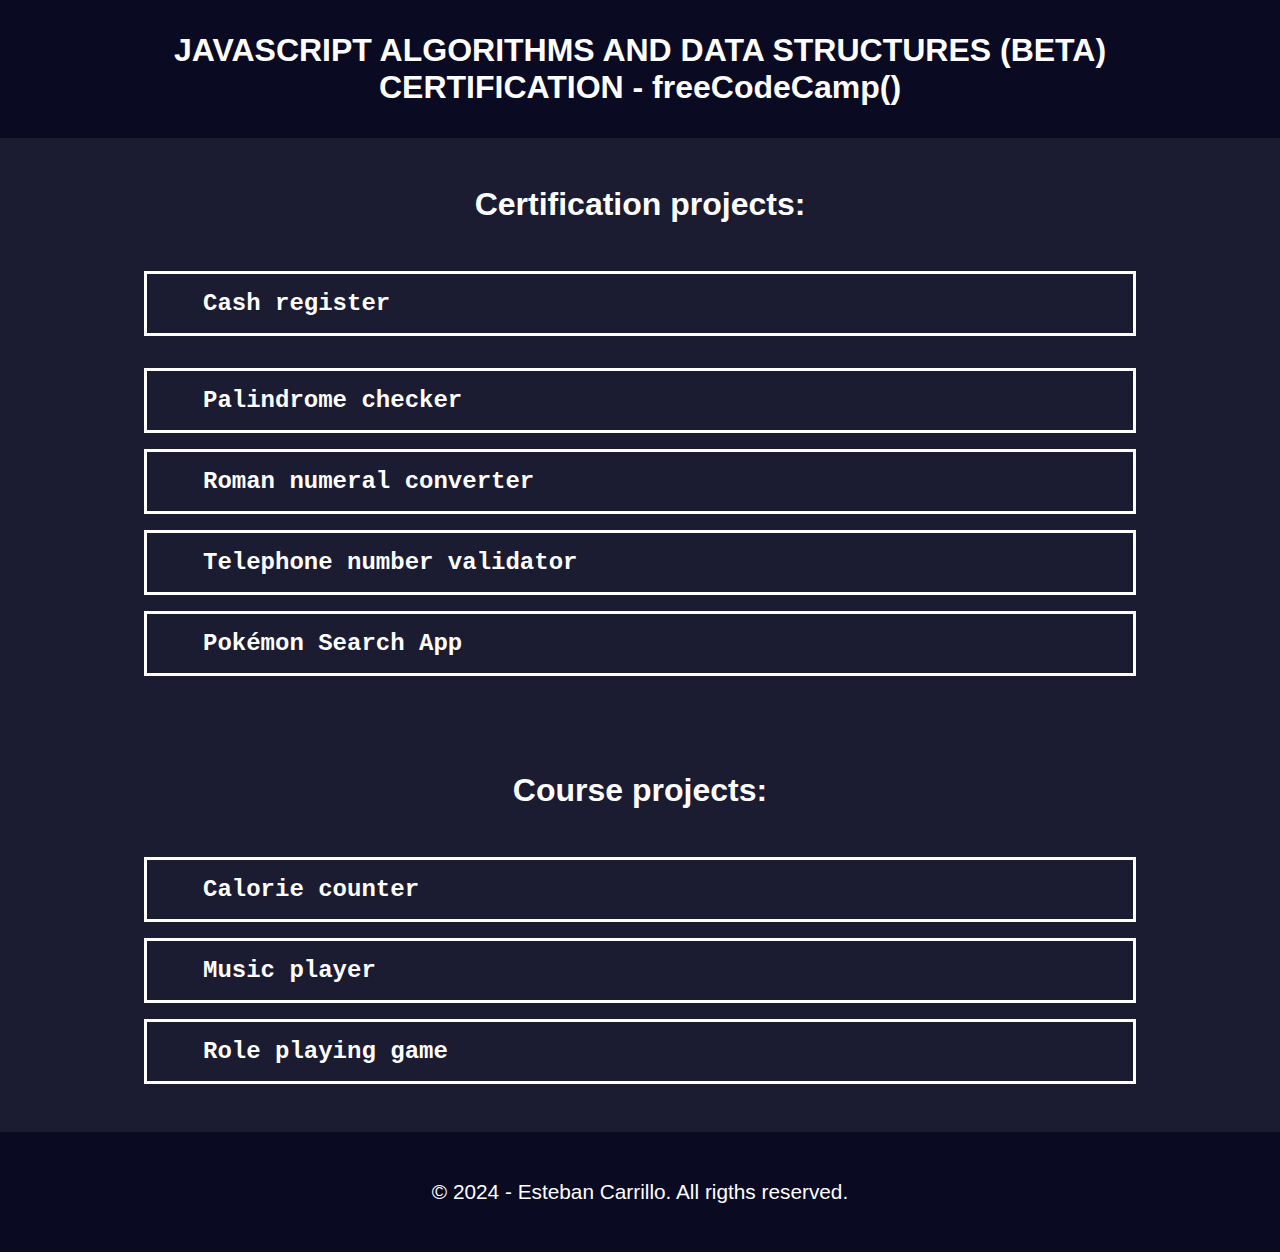
<file: index.html>
<!DOCTYPE html>
<html lang="en">
  <head>
    <meta charset="UTF-8" />
    <meta name="viewport" content="width=device-width, initial-scale=1.0" />
    <link rel="stylesheet" href="./styles.css" />
    <link rel="stylesheet" href="https://cdnjs.cloudflare.com/ajax/libs/font-awesome/6.6.0/css/all.min.css" integrity="sha512-Kc323vGBEqzTmouAECnVceyQqyqdsSiqLQISBL29aUW4U/M7pSPA/gEUZQqv1cwx4OnYxTxve5UMg5GT6L4JJg==" crossorigin="anonymous" referrerpolicy="no-referrer">
    <title>JSADS</title>
  </head>
  <body>
    <header>
      <div class="header-container container">
        <h1>JavaScript Algorithms and Data Structures (Beta) Certification - <span>freeCodeCamp(<i class="fa-solid fa-fire-flame-curved"></i>)</span></h1>
      </div>
    </header>
    <main>
      <section>
        <div class="section-container container">
          <h2 class="section-title">Certification projects:</h2>
          <ul>
            <li>
              <a href="./certification-projects/cash-register/"
                ><i class="fa-solid fa-cash-register"></i> Cash register</a
              >
            </li>
            <li></li>
            <li>
              <a href="./certification-projects/palindrome-checker"
                ><i class="fa-solid fa-circle-check"></i>Palindrome checker</a
              >
            </li>
            <li>
              <a href="./certification-projects/roman-numeral-converter"
                ><i class="fa-solid fa-i"></i>Roman numeral converter</a
              >
            </li>
            <li>
              <a href="./certification-projects/telephone-number-validator"
                ><i class="fa-solid fa-square-phone"></i>Telephone number validator</a
              >
            </li>
            <li>
              <a href="./certification-projects/pokemon-search-app"
                ><i class="fa-solid fa-magnifying-glass"></i>Pokémon Search App</a
              >
            </li>
          </ul>
        </div>
      </section>
      <section>
        <div class="section-container container">
          <h2 class="section-title">Course projects:</h2>
          <ul>
            <li>
              <a href="./course-projects/calorie-counter"><i class="fa-solid fa-calculator"></i>Calorie counter</a>
            </li>
            <li><a href="./course-projects/music-player"><i class="fa-solid fa-music"></i>Music player</a></li>
            <li>
              <a href="./course-projects/role-playing-game"
                ><i class="fa-solid fa-gamepad"></i>Role playing game</a
              >
            </li>
          </ul>
        </div>
      </section>
      
    </main>
    <footer class="footer">
      <div class="container">
        <p> &copy; 2024 - Esteban Carrillo. All rigths reserved.</p>
      </div>
    </footer>
  </body>
</html>
</file>
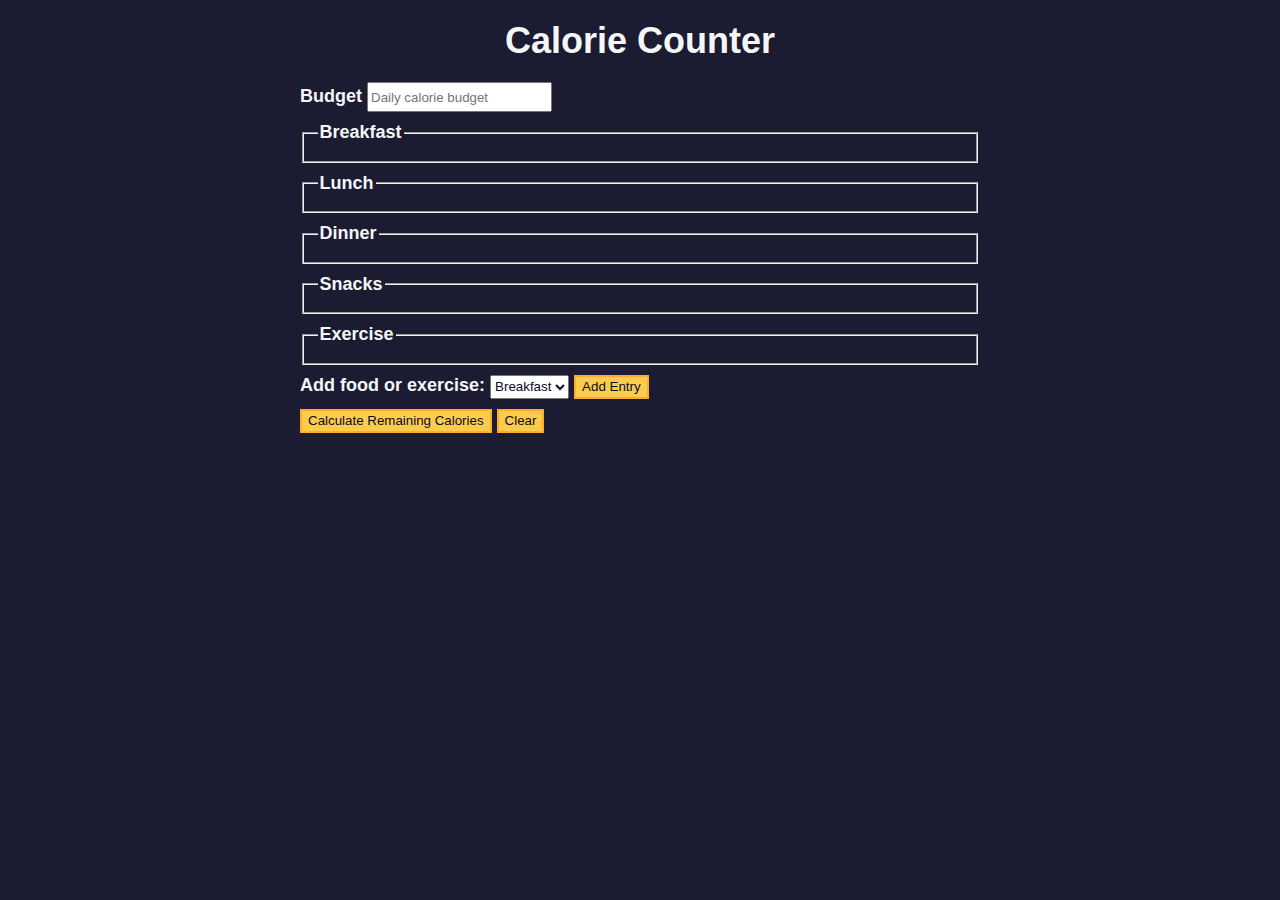
<file: Calorie Counter/index.html>
<!DOCTYPE html>
<html lang="en">
  <head>
    <meta charset="utf-8" />
    <meta name="viewport" content="width=device-width, initial-scale=1.0" />
    <link rel="stylesheet" href="./styles.css" />
    <title>Calorie Counter</title>
  </head>
  <body>
    <main>
      <h1>Calorie Counter</h1>
      <div class="container">
        <form id="calorie-counter">
          <label for="budget">Budget</label>
          <input
            type="number"
            min="0"
            id="budget"
            placeholder="Daily calorie budget"
            required
          />
          <fieldset id="breakfast">
            <legend>Breakfast</legend>
            <div class="input-container"></div>
          </fieldset>
          <fieldset id="lunch">
            <legend>Lunch</legend>
            <div class="input-container"></div>
          </fieldset>
          <fieldset id="dinner">
            <legend>Dinner</legend>
            <div class="input-container"></div>
          </fieldset>
          <fieldset id="snacks">
            <legend>Snacks</legend>
            <div class="input-container"></div>
          </fieldset>
          <fieldset id="exercise">
            <legend>Exercise</legend>
            <div class="input-container"></div>
          </fieldset>
          <div class="controls">
            <span>
              <label for="entry-dropdown">Add food or exercise:</label>
              <select id="entry-dropdown" name="options">
                <option value="breakfast" selected>Breakfast</option>
                <option value="lunch">Lunch</option>
                <option value="dinner">Dinner</option>
                <option value="snacks">Snacks</option>
                <option value="exercise">Exercise</option>
              </select>
              <button type="button" id="add-entry">Add Entry</button>
            </span>
          </div>
          <div>
            <button type="submit">
              Calculate Remaining Calories
            </button>
            <button type="button" id="clear">Clear</button>
          </div>
        </form>
        <div id="output" class="output hide"></div>
      </div>
    </main>
    <script src="./script.js"></script>
  </body>
</html>
</file>
<file: Palidrome Checker/index.html>
<!DOCTYPE html>
<html lang="en">

<head>
    <meta charset="utf-8">
    <link rel="stylesheet" href="./styles.css">
    <title>Palidrome Checker</title>
</head>

<body>
    <input type="text" id="text-input"></input>
    <button id="check-btn">check</button>
    <p id="result"></p>
    <script src="./script.js"></script>
</body>

</html>
</file>
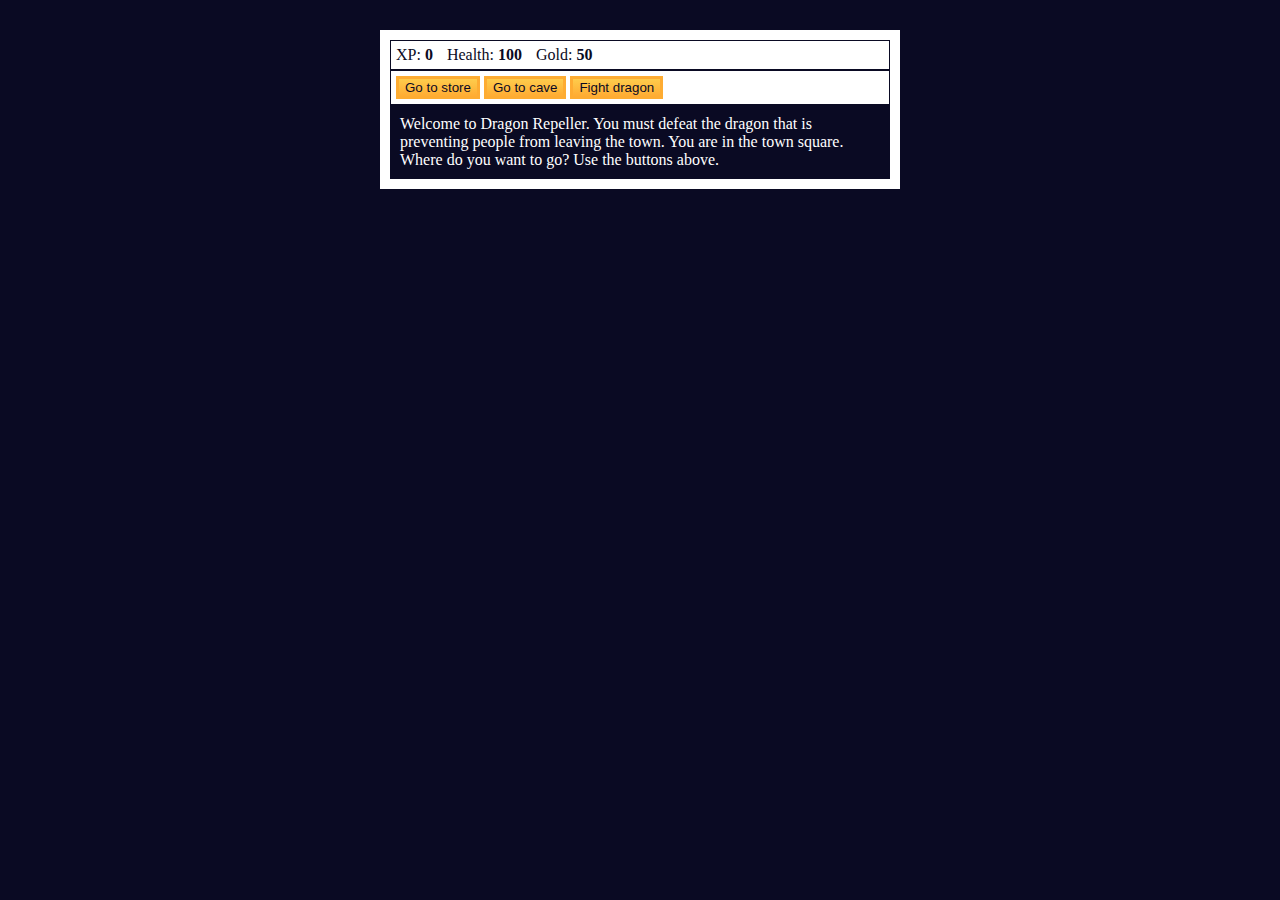
<file: Role Playing Game/index.html>
<!DOCTYPE html>
<html lang="en">
  <head>
    <meta charset="utf-8">
    <link rel="stylesheet" href="./styles.css">
    <title>RPG - Dragon Repeller</title>
  </head>
  <body>
    <div id="game">
      <div id="stats">
        <span class="stat">XP: <strong><span id="xpText">0</span></strong></span>
        <span class="stat">Health: <strong><span id="healthText">100</span></strong></span>
        <span class="stat">Gold: <strong><span id="goldText">50</span></strong></span>
      </div>
      <div id="controls">
        <button id="button1">Go to store</button>
        <button id="button2">Go to cave</button>
        <button id="button3">Fight dragon</button>
      </div>
      <div id="monsterStats">
        <span class="stat">Monster Name: <strong><span id="monsterName"></span></strong></span>
        <span class="stat">Health: <strong><span id="monsterHealth"></span></strong></span>
      </div>
      <div id="text">
        Welcome to Dragon Repeller. You must defeat the dragon that is preventing people from leaving the town. You are in the town square. Where do you want to go? Use the buttons above.
      </div>
    </div>
    <script src="./script.js"></script>
  </body>
</html>
</file>
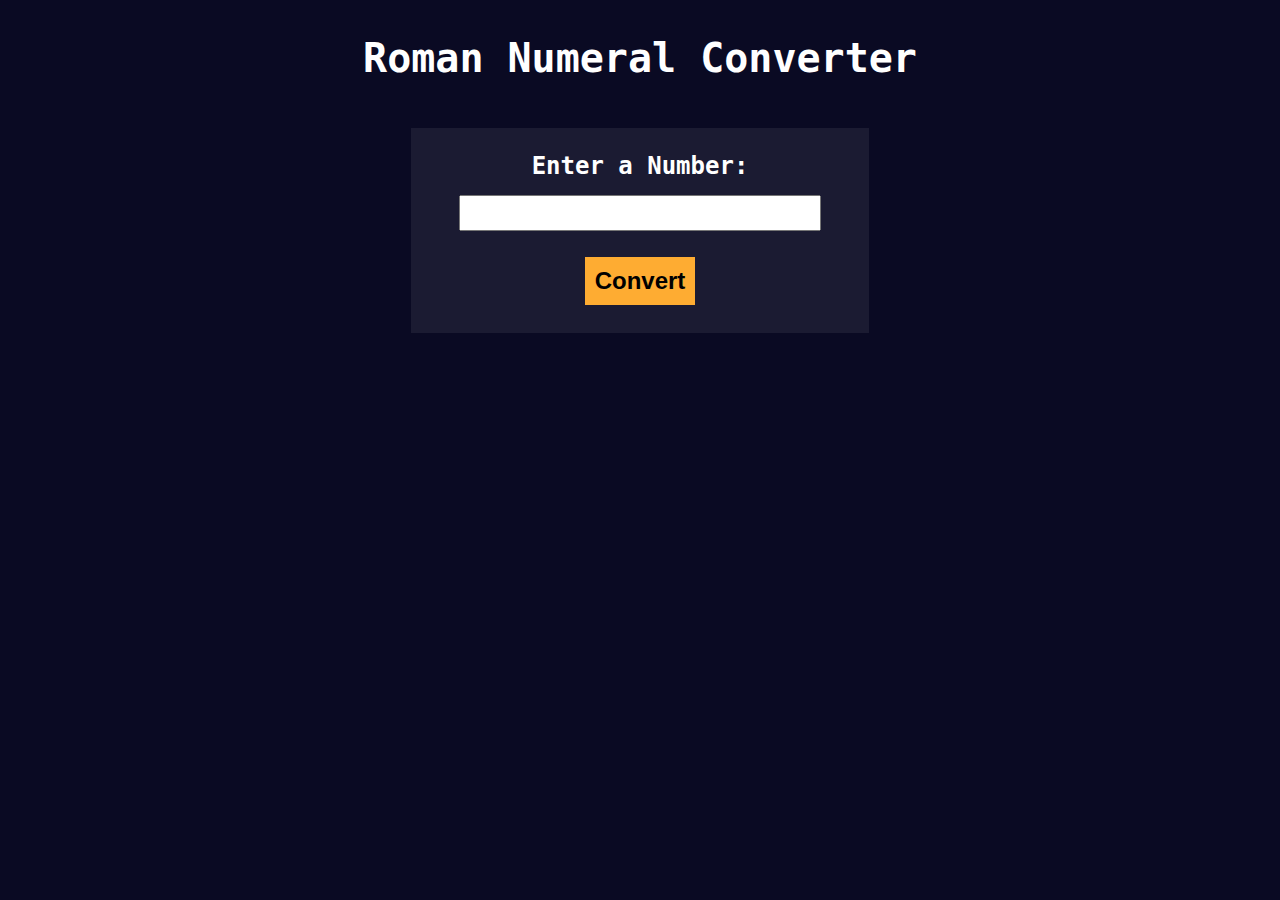
<file: Roman Numeral Converter/index.html>
<!DOCTYPE html>
<html lang="en">
  <head>
    <meta charset="utf-8" />
    <link rel="stylesheet" href="./styles.css" />
    <title>Roman Numeral Converter</title>
  </head>

  <body>
    <main class="container">
      <h1>Roman Numeral Converter</h1>
      <form id="form" class="form">
        <fieldset>
          <label for="number">Enter a Number:</label><br>
          <input type="number" id="number" required="">
          <button type="button" id="convert-btn">Convert</button>
        </fieldset>
      </form>
      <div id="output" class="output" hidden></div>
    </main>
    <script src="./script.js"></script>
  </body>
</html>
</file>
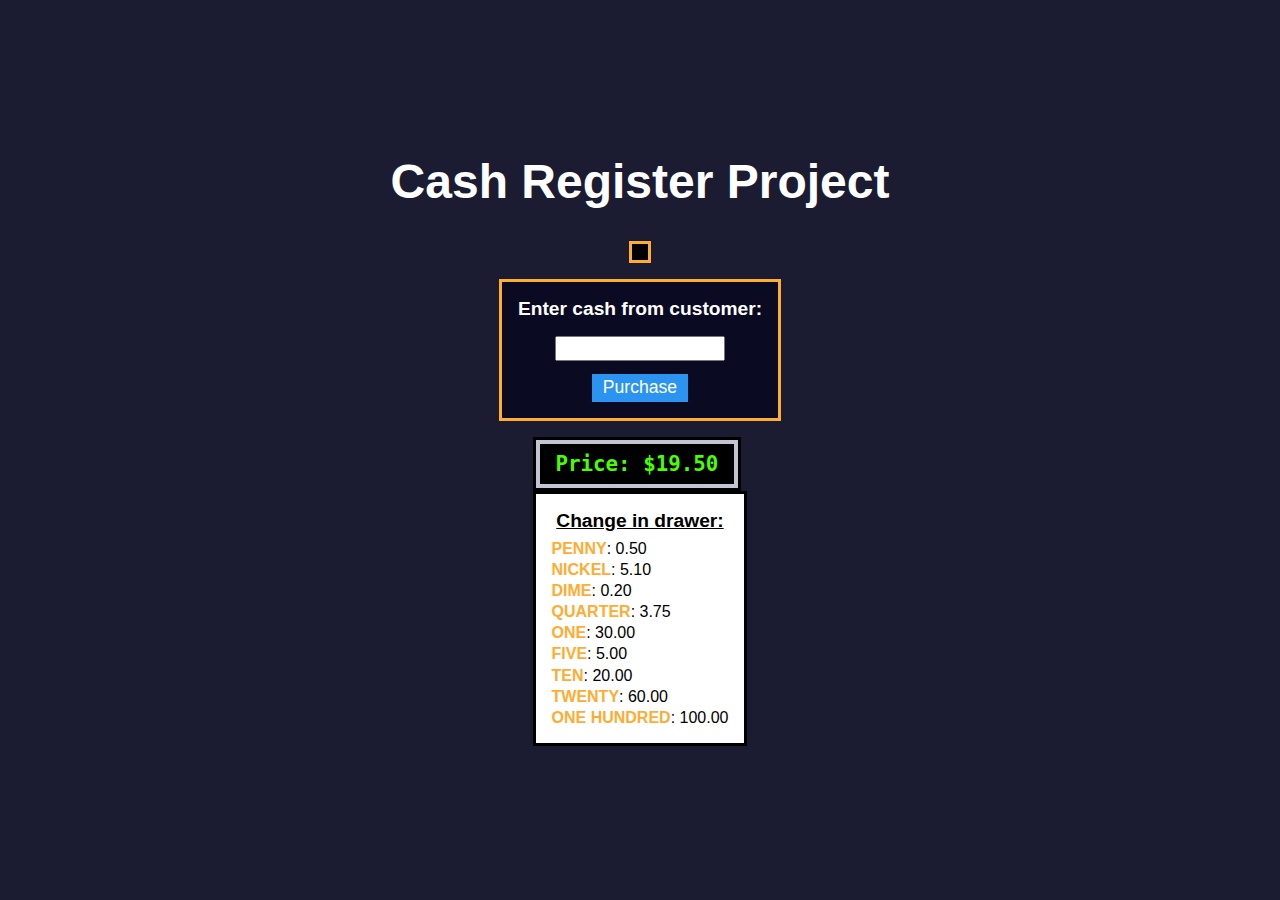
<file: certification-projects/cash-register/index.html>
<!DOCTYPE html>
<html lang="es">
  <head>
    <meta charset="UTF-8" />
    <meta name="viewport" content="width=device-width, initial-scale=1.0" />
    <link rel="stylesheet" href="./styles.css" />
    <title>Cash Register Project</title>
  </head>
  <body>
    <main>
      <div class="main-container">
      <h1>Cash Register Project</h1>
      <div id="change-due"></div>
      <div class="input-div">
        <label for="cash">Enter cash from customer:</label>
        <input type="number" id="cash" class="user-input" value="" />
        <button class="check-btn-styles" id="purchase-btn">Purchase</button>
      </div>
      <div class="container">
        <div class="top-display-screen-container">
          <p id="price-screen" class="price-screen"></p>
        </div>
        <div class="top-register">
          <div id="cash-drawer-display" class="cash-drawer-display">
            <p><strong>Change in drawer:</strong></p>
            <div id="cidContainer" class="cash-cid-container"></div>
          </div>
        </div>
      </div>
    </div>
    </main>
    <script type="module" src="./script.js"></script>
    
  </body>
</html>
</file>
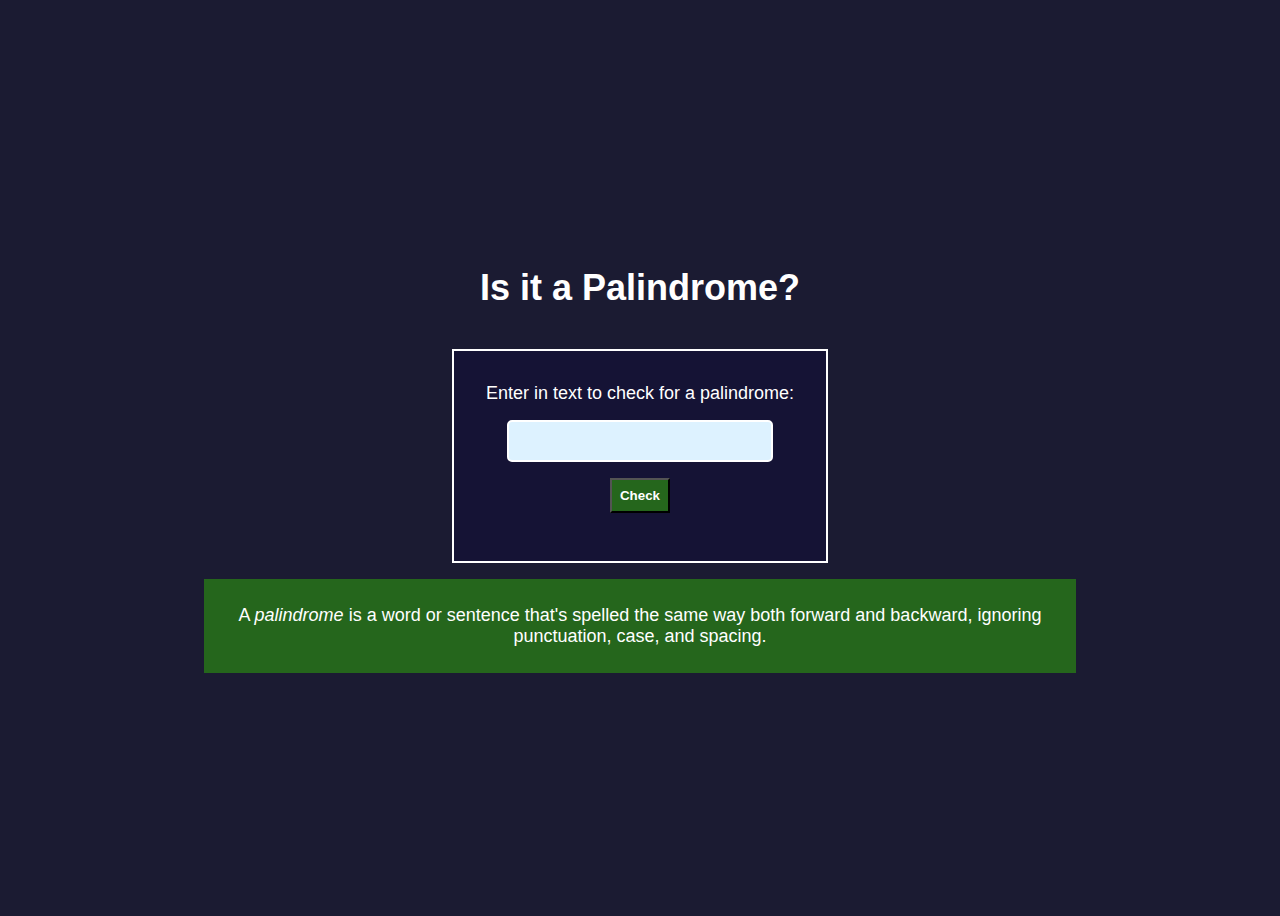
<file: certification-projects/palindrome-checker/index.html>
<!DOCTYPE html>
<html lang="en">

<head>
    <meta charset="utf-8">
    <link rel="stylesheet" href="./styles.css">
    <title>Palindrome Checker</title>
</head>

<body>
    <main class="container">
        <h1 class="title">Is it a Palindrome?</h1>
        <div class="palindrome-div">
          <label for="text-input">Enter in text to check for a palindrome:
          </label>
          <input class="palindrome-input" id="text-input" value="" type="text">
          <button class="palindrome-btn" id="check-btn">Check</button>
          <div class="results-div" id="result"></div>
        </div>
        <div class="palindrome-definition-div">
          <p class="palindrome-definition">
            A <dfn>palindrome</dfn> is a word or sentence that's spelled the same
            way both forward and backward, ignoring punctuation, case, and
            spacing.
          </p>
        </div>
      </main>
    <script src="./script.js"></script>
</body>

</html>
</file>
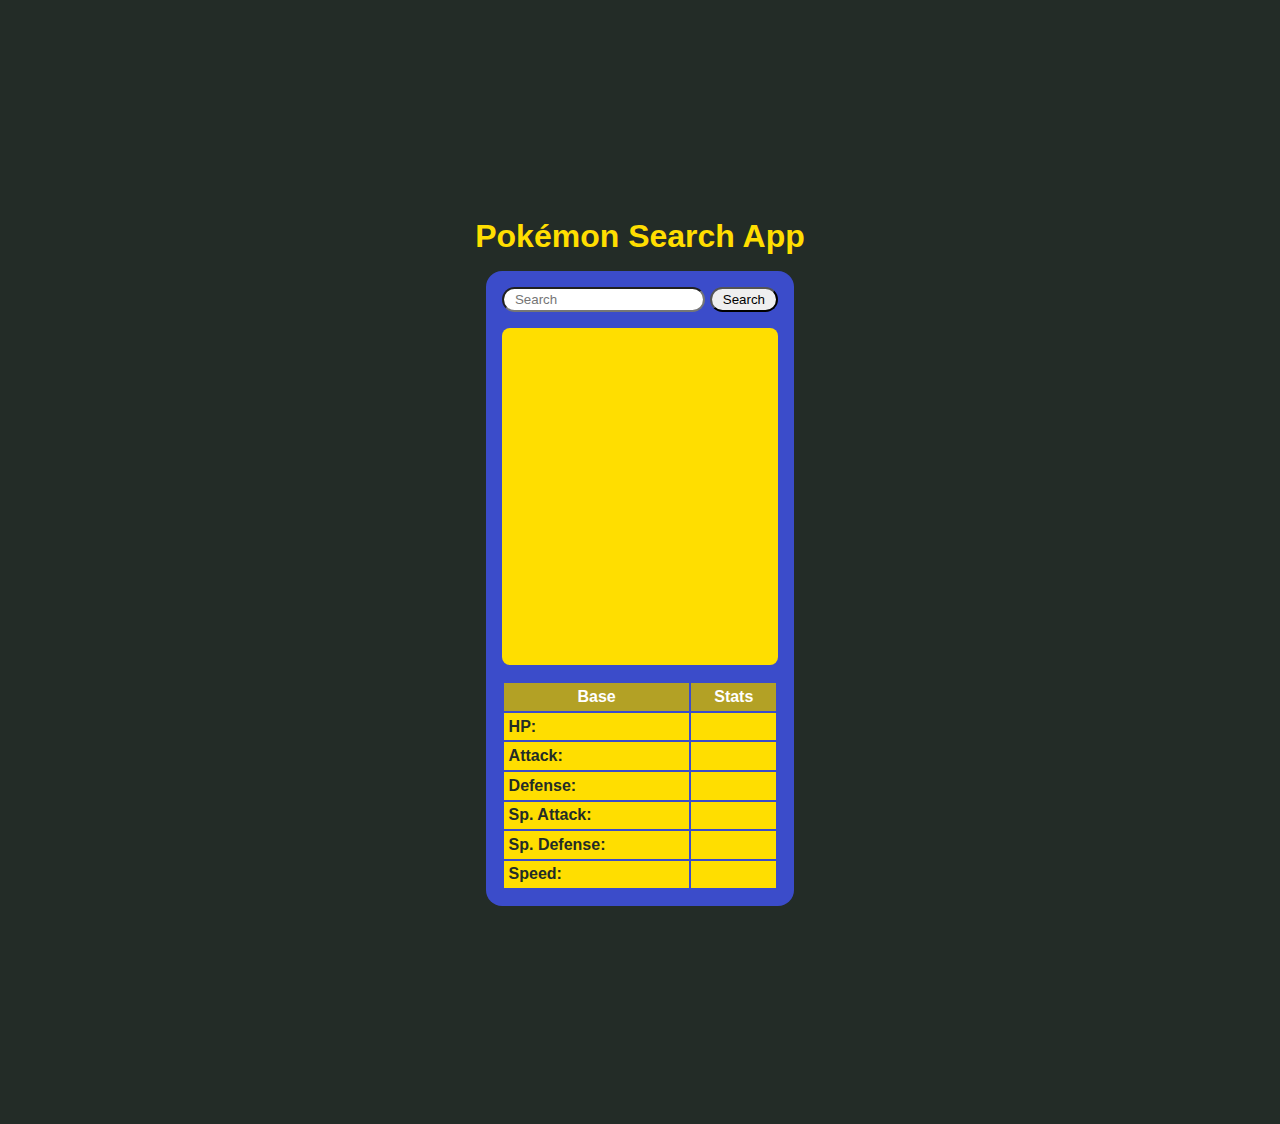
<file: certification-projects/pokemon-search-app/index.html>
<!DOCTYPE html>
<html lang="en">
  <head>
    <meta charset="UTF-8" />
    <meta name="viewport" content="width=device-width, initial-scale=1.0" />
    <link rel="stylesheet" href="./styles.css" />
    <title>Pokémon Search App</title>
  </head>
  <body>
    <main>
      <div class="main-container">
        <h1>Pokémon Search App</h1>
        <div class="search-container">
          <form class="search-form">
            <input
              type="text"
              id="search-input"
              class="search"
              placeholder="Search"
              required
            />
            <button id="search-button" value="Search">Search</button>
          </form>
          <div class="output">
            <div class="top-container">
              <div class="name-and-id">
                <span id="pokemon-name"></span>
                <span id="pokemon-id"></span>
              </div>
              <div class="size">
                <span id="weight"></span>
                <span id="height"></span>
              </div>
              <div id="sprite-container" class="sprite-container"></div>
              <div id="types"></div>
            </div>
            <div class="bottom-container">
              <table>
                <tbody>
                  <tr>
                    <th>Base</th>
                    <th>Stats</th>
                  </tr>
                  <tr>
                    <td>HP:</td>
                    <td id="hp"></td>
                  </tr>
                  <tr>
                    <td>Attack:</td>
                    <td id="attack"></td>
                  </tr>
                  <tr>
                    <td>Defense:</td>
                    <td id="defense"></td>
                  </tr>
                  <tr>
                    <td>Sp. Attack:</td>
                    <td id="special-attack"></td>
                  </tr>
                  <tr>
                    <td>Sp. Defense:</td>
                    <td id="special-defense"></td>
                  </tr>
                  <tr>
                    <td>Speed:</td>
                    <td id="speed" class="speed"></td>
                  </tr>
                </tbody>
              </table>
            </div>
          </div>
        </div>
      </div>
    </main>
    <script src="./freeCodeCampTest.js"></script>
  </body>
</html>
</file>
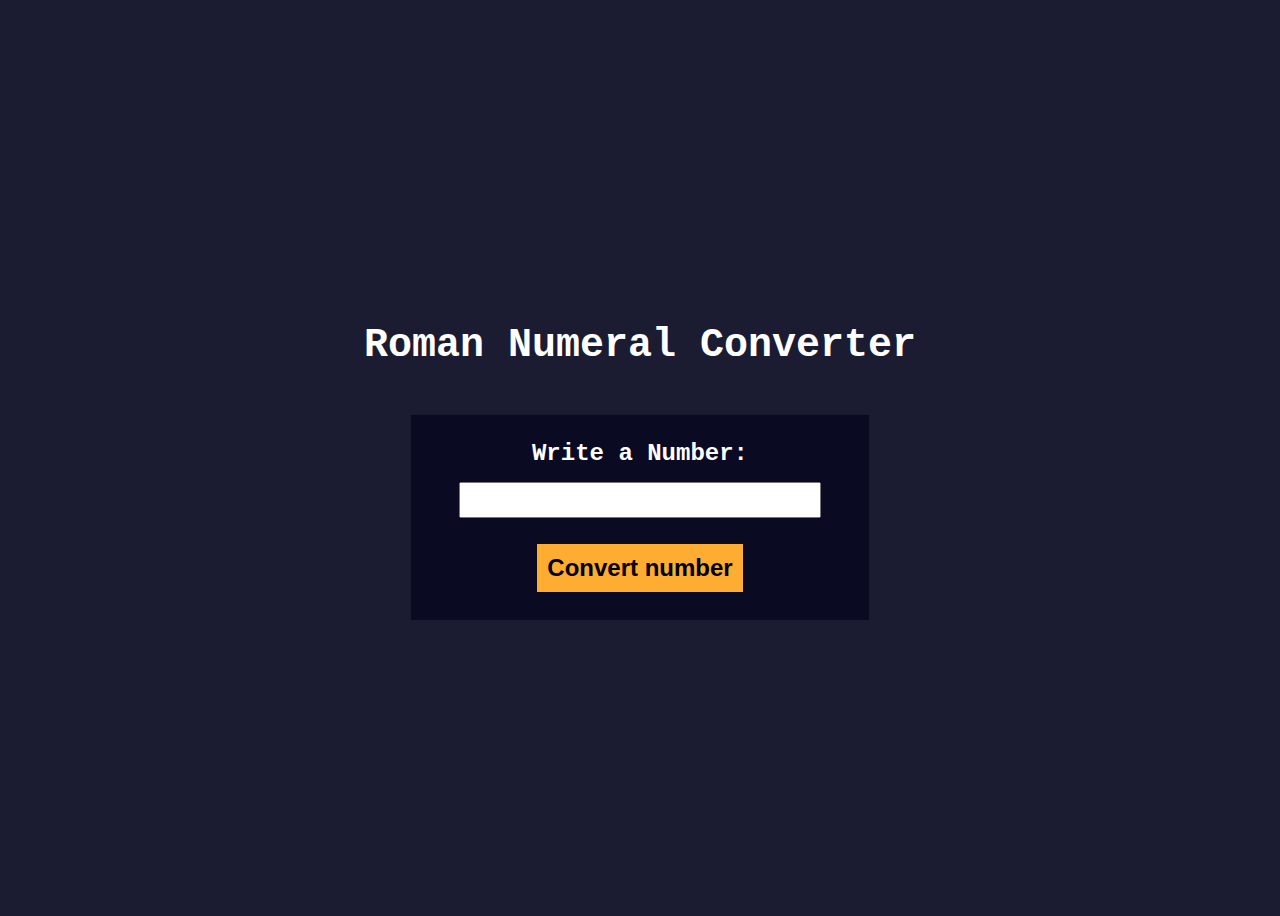
<file: certification-projects/roman-numeral-converter/index.html>
<!DOCTYPE html>
<html lang="en">
  <head>
    <meta charset="utf-8" />
    <link rel="stylesheet" href="./styles.css" />
    <title>Roman Numeral Converter</title>
  </head>

  <body>
    <main class="container">
      <h1>Roman Numeral Converter</h1>
      <form id="form" class="form">
        <fieldset>
          <label for="number">Write a Number:</label><br>
          <input type="number" id="number" required="">
          <button type="submit" id="convert-btn">Convert number</button>
        </fieldset>
      </form>
      <div id="output" class="output" hidden></div>
    </main>
    <script src="./script.js"></script>
  </body>
</html>
</file>
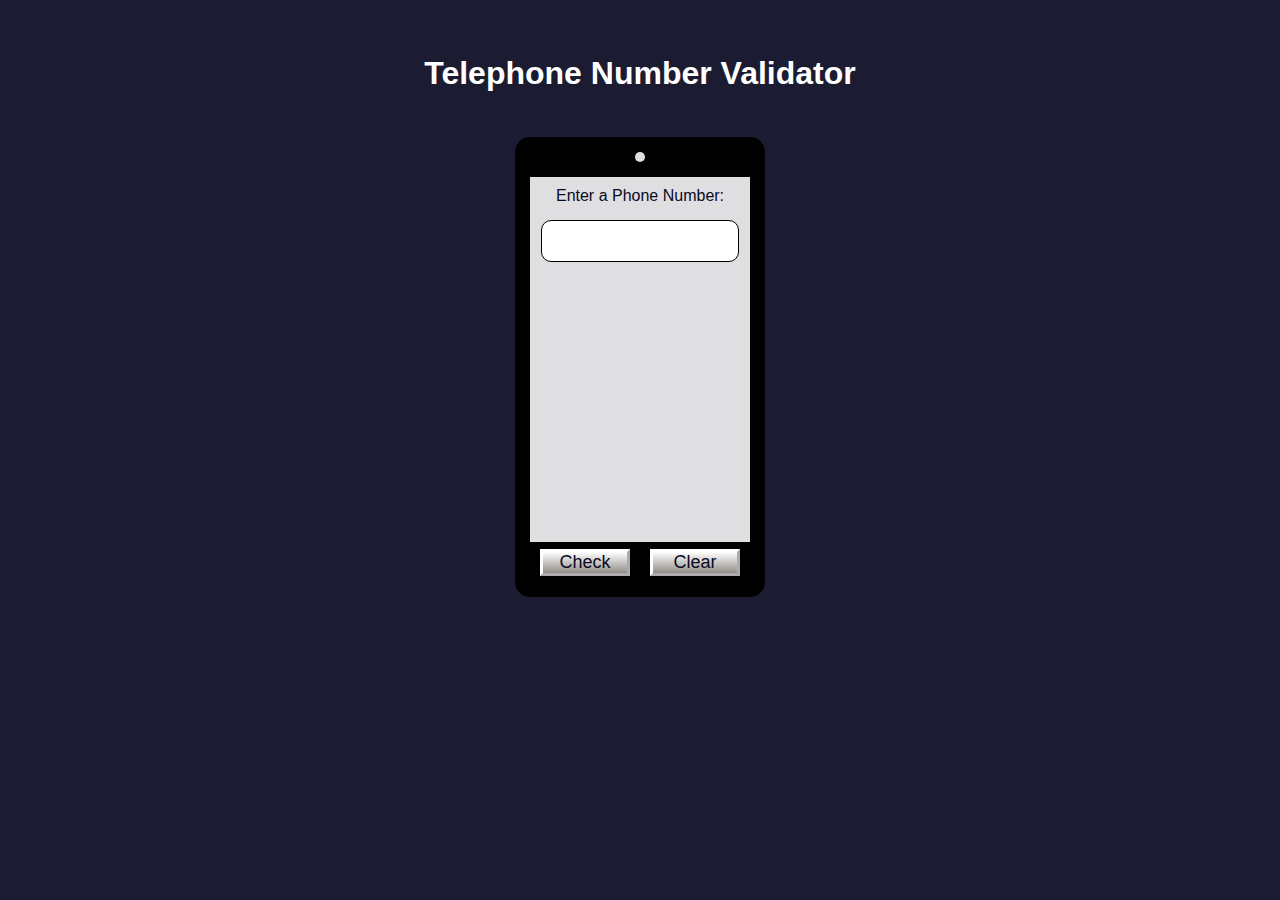
<file: certification-projects/telephone-number-validator/index.html>
<!DOCTYPE html>
<html lang="en">
<head>
    <meta charset="UTF-8">
    <meta name="viewport" content="width=device-width, initial-scale=1.0">
    <link rel="stylesheet" href="./styles.css" />
    <title>Document</title>
</head>
<body>
    <main>
        <h1>Telephone Number Validator</h1>
        <div class="phone-container">
          <div class="phone-background">
            <div class="phone-camera"></div>
          </div>
          <label for="user-input">Enter a Phone Number:</label>
          <input maxlength="20" type="text" id="user-input" value="">
          <div id="results-div"></div>
          <div class="phone-footer">
            <button class="btn-styles" id="check-btn">Check</button>
            <button class="btn-styles" id="clear-btn">Clear</button>
          </div>
        </div>
      </main>

    <script src="./script.js"></script>
</body>
</html>
</file>
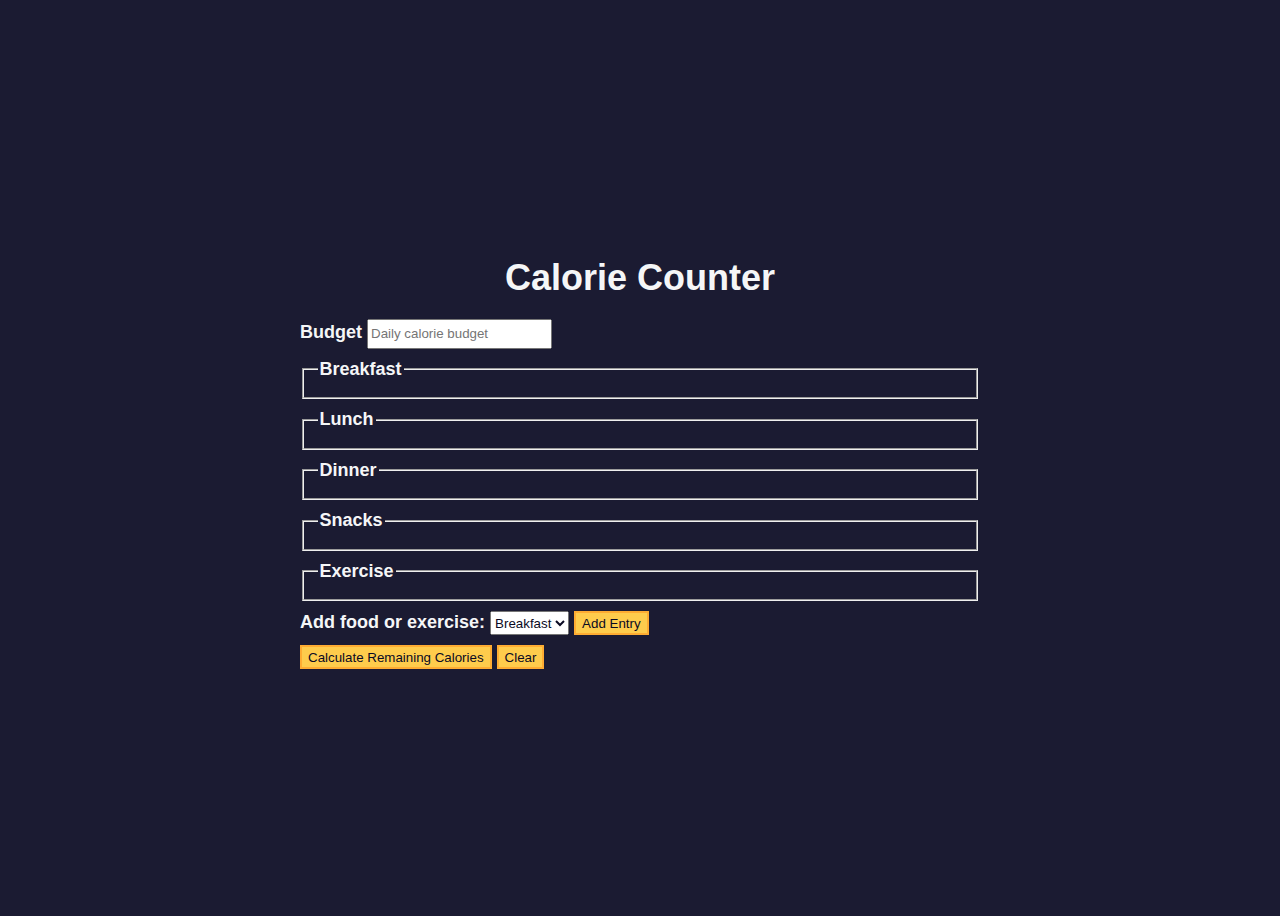
<file: course-projects/calorie-counter/index.html>
<!DOCTYPE html>
<html lang="en">
  <head>
    <meta charset="utf-8" />
    <meta name="viewport" content="width=device-width, initial-scale=1.0" />
    <link rel="stylesheet" href="./styles.css" />
    <title>Calorie Counter</title>
  </head>
  <body>
    <main>
      
      <div class="container">
        <h1>Calorie Counter</h1>
        <form id="calorie-counter">
          <label for="budget">Budget</label>
          <input
            type="number"
            min="0"
            id="budget"
            placeholder="Daily calorie budget"
            required
          />
          <fieldset id="breakfast">
            <legend>Breakfast</legend>
            <div class="input-container"></div>
          </fieldset>
          <fieldset id="lunch">
            <legend>Lunch</legend>
            <div class="input-container"></div>
          </fieldset>
          <fieldset id="dinner">
            <legend>Dinner</legend>
            <div class="input-container"></div>
          </fieldset>
          <fieldset id="snacks">
            <legend>Snacks</legend>
            <div class="input-container"></div>
          </fieldset>
          <fieldset id="exercise">
            <legend>Exercise</legend>
            <div class="input-container"></div>
          </fieldset>
          <div class="controls">
            <span>
              <label for="entry-dropdown">Add food or exercise:</label>
              <select id="entry-dropdown" name="options">
                <option value="breakfast" selected>Breakfast</option>
                <option value="lunch">Lunch</option>
                <option value="dinner">Dinner</option>
                <option value="snacks">Snacks</option>
                <option value="exercise">Exercise</option>
              </select>
              <button type="button" id="add-entry">Add Entry</button>
            </span>
          </div>
          <div>
            <button type="submit">
              Calculate Remaining Calories
            </button>
            <button type="button" id="clear">Clear</button>
          </div>
        </form>
        <div id="output" class="output hide"></div>
      </div>
    </main>
    <script src="./script.js"></script>
  </body>
</html>
</file>
<file: styles.css>
:root {
  --light-grey: #f5f6f7;
  --dark-blue: #0a0a23;
  --fcc-blue: #1b1b32;
  --light-yellow: #fecc4c;
  --dark-yellow: #feac32;
  --light-pink: #ffadad;
  --dark-red: #850000;
  --light-green: #acd157;
  --primary-font: sans-serif;
  --secondary-font: monospace;
}

* {
  margin: 0;
  padding: 0;
  box-sizing: border-box;
}
ul li {
  list-style: none;
}

body {
  display: flex;
  flex-direction: column;
  min-height: 100vh;
}

.container {
  max-width: 1024px;
  width: 95%;
  margin: auto;
}
header {
  background: var(--dark-blue);
  color: white;
}

.header-container h1 {
  text-align: center;
  padding: 2rem 1rem;
  font-family: var(--primary-font);
  text-transform: uppercase;
  & span{
    text-transform: none;
  }
}

main {
  flex-grow: 1;
  background: var(--fcc-blue);
}

.section-container {
  padding: 3rem 1rem;
}
.section-container h2 {
  color: white;
  text-align: center;
  margin-bottom: 3rem;
  font-family: var(--primary-font);
  font-size: 2rem;
}
.section-container ul {
  display: flex;
  flex-direction: column;
  gap: 1rem;
}

.section-container ul li a {
  text-decoration: none;
  border: 3px solid white;
  color: white;
  padding: 1rem 1.5rem;
  display: flex;
  justify-content: flex-start;
  font-family: var(--secondary-font);
  font-weight: bold;
  font-size: 1.5rem;
  transition: box-shadow, background 0.2s ease-in-out;
}
.section-container ul li a i {
 margin-right: 2rem;
}


.section-container ul li a:hover {
  color:var(--fcc-blue);
  background: white;

  box-shadow: 0px 0px 2px 1px white;
}

.footer{
  background: var(--dark-blue);
  color: white;
  font-family: var(--primary-font);
  padding:3rem 0;
  text-align: center;
  font-size: 1.3rem;
}
</file>
<file: Calorie Counter/styles.css>
:root {
    --light-grey: #f5f6f7;
    --dark-blue: #0a0a23;
    --fcc-blue: #1b1b32;
    --light-yellow: #fecc4c;
    --dark-yellow: #feac32;
    --light-pink: #ffadad;
    --dark-red: #850000;
    --light-green: #acd157;
  }
  
  body {
    font-family: "Lato", Helvetica, Arial, sans-serif;
    font-size: 18px;
    background-color: var(--fcc-blue);
    color: var(--light-grey);
  }
  
  h1 {
    text-align: center;
  }
  
  .container {
    width: 90%;
    max-width: 680px;
  }
  
  h1,
  .container,
  .output {
    margin: 20px auto;
  }
  
  label,
  legend {
    font-weight: bold;
  }
  
  .input-container {
    display: flex;
    flex-direction: column;
  }
  
  button {
    cursor: pointer;
    text-decoration: none;
    background-color: var(--light-yellow);
    border: 2px solid var(--dark-yellow);
  }
  
  button,
  input,
  select {
    min-height: 24px;
    color: var(--dark-blue);
  }
  
  fieldset,
  label,
  button,
  input,
  select {
    margin-bottom: 10px;
  }
  
  .output {
    border: 2px solid var(--light-grey);
    padding: 10px;
    text-align: center;
  }
  
  .hide {
    display: none;
  }
  
  .output span {
    font-weight: bold;
    font-size: 1.2em;
  }
  
  .surplus {
    color: var(--light-pink);
  }
  
  .deficit {
    color: var(--light-green);
  }
</file>
<file: Palidrome Checker/styles.css>
body{
    background-color: #0a0a23;
    color: #ffffff;
    font-family: 'Lato', sans-serif;
    font-size: 18px;
}
.title{
    text-align: center;

}

.container{
    margin: 0 auto;
    display: flex;
    flex-direction: column;
    align-items: center;
    justify-content: center;
    gap: 1rem;
    min-height: 100vh;
    width: 80%;
}

.palindrome-div{
    text-align: center;
    background-color: rgb(21, 19, 53);
    display: flex;
    flex-direction: column;
    align-items: center;
    justify-content: center;
    gap: 1rem;
    padding: 2rem;
    border: 2px solid white;
}

.palindrome-input{
    background-color: rgb(221, 242, 255);
    color: black;
    border: 2px solid white;
    border-radius: 5px;
    padding: 0.5rem;
    font-weight: bold;
    font-size: 1.2rem;
    text-align: center;
    width: 80%;
}

.palindrome-btn{
    background-color: rgb(37, 102, 28);
    color: white;
    padding: 0.5rem;
    font-weight: bold;
    text-align: center;
}
.results-div strong{
    font-size: 2rem;
}
.palindrome-definition-div{
    background-color: rgb(37, 102, 28);
    padding: 0.5rem 2rem;
    width: 80%;
    text-align: center;
}
</file>
<file: Role Playing Game/styles.css>
body {
    background-color: #0a0a23;
  }
  
  #text {
    background-color: #0a0a23;
    color: #ffffff;
    padding: 10px;
  }
  
  #game {
    max-width: 500px;
    max-height: 400px;
    background-color: #ffffff;
    color: #ffffff;
    margin: 30px auto 0px;
    padding: 10px;
  }
  
  #controls,
  #stats {
    border: 1px solid #0a0a23;
    padding: 5px;
    color: #0a0a23;
  }
  
  #monsterStats {
    display: none;
    border: 1px solid #0a0a23;
    padding: 5px;
    color: #ffffff;
    background-color: #c70d0d;
  }
  
  .stat {
    padding-right: 10px;
  }
  
  button {
    cursor: pointer;
    color: #0a0a23;
    background-color: #feac32;
    background-image: linear-gradient(#fecc4c, #ffac33);
    border: 3px solid #feac32;
  }
</file>
<file: Roman Numeral Converter/styles.css>
:root {
  --light-grey: #f5f6f7;
  --dark-blue: #0a0a23;
  --fcc-blue: #1b1b32;
  --light-yellow: #fecc4c;
  --dark-yellow: #feac32;
  --light-pink: #ffadad;
  --dark-red: #850000;
  --light-green: #acd157;
}

body {
    font-family: monospace;
  background-color: #0a0a23;
}
main{
    display: flex;
    flex-direction: column;
    align-items: center;
    gap : 20px;
}

h1 {
  text-align: center;
  color: white;
  font-size: 2.5rem;
}

form {
  background-color: #1b1b32;
  color: white;
  padding: 20px;
}

fieldset {
  border: none;
  display: flex;
  flex-direction: column;
}
label {
  font-weight: bold;
  text-align: center;
  font-size: 1.5rem;
}
input {
    margin: 0 auto;
  width: 90%;
  margin-bottom: 10px;
  height: 30px;
  text-align: center;
  font-size: 30px;
}

button {
margin: 1rem auto 0rem auto;
max-width: 300px;
  background-color: var(--dark-yellow);
  color: black;
  padding: 10px;

  border: none;
  font-weight: bold;    
  font-size: 1.5rem;
}
.output{
    color: white;
    font-size: 1.5rem;
    padding: 1rem 2rem ;   
    background-color: var(--fcc-blue);
    text-align: center;
}

.error{
    color: red;
    background-color: #f5f6f7;
}
</file>
<file: certification-projects/cash-register/styles.css>
:root {
  --light-grey: #c3c3d4;
  --dark-blue: #0a0a23;
  --fcc-blue: #1b1b32;
  --light-yellow: #fecc4c;
  --dark-yellow: #feac32;
  --light-pink: #ffadad;
  --dark-red: #850000;
  --light-green: #acd157;
  --primary-font: sans-serif;
  --secondary-font: monospace;
}
* {
  margin: 0;
  padding: 0;
  box-sizing: border-box;
}
body {
  background: var(--fcc-blue);
  color: white;
  font-family: var(--primary-font);
}
.main-container {
  padding: 5rem 0;
  max-width: 1300px;
  width: 90%;
  min-height: 100vh;
  display: flex;
  flex-direction: column;
  justify-content: center;
  align-items: center;
  margin: 0 auto;
}
h1 {
  font-size: 3rem;
  margin-bottom: 2rem;
}
#change-due {
  background: black;
  border: 3px solid var(--dark-yellow);
  padding: 0.5rem 0.5rem;
  font-family: var(--secondary-font);
  font-size: 1.1rem;
}
.input-div {
  display: flex;
  flex-direction: column;
  padding: 1rem;
  background: var(--dark-blue);
  margin: 1rem 0;
  align-items: center;
  border: 3px solid var(--dark-yellow);
  & label {
    text-align: center;
    margin-bottom: 1rem;
    font-size: 1.2rem;
    font-weight: bold;
  }
  & input {
    outline: none;
    margin-bottom: 0.8rem;
    padding: 0.2rem 0.7rem;
    max-width: 70%;
  }
  & button {
    width: fit-content;
    color: white;
    padding: 0.2rem 0.7rem;
    font-size: 1.1rem;
    background: rgb(43, 148, 241);
    border: none;
  }
}
.top-display-screen-container {
  border: 3px solid black;
  width: fit-content;
}
.top-display-screen-container > p {
  color: rgb(72, 255, 0);
  background-color: black;
  padding: 0.5rem 1rem;
  width: max-content;
  border: 0.3rem solid var(--light-grey);
  font-family: var(--secondary-font);
  font-size: 1.3rem;
  font-weight: bold;
}
.block {
  height: 1rem;
  width: 2rem;
  background-color: var(--light-grey);
  border-left: 3px solid black;
  border-right: 3px solid black;
  margin-left: 1rem;
}

.top-register {
  background: var(--light-grey);
  border: 3px solid black;
  display: flex;
  & .cash-drawer-buttons {
    display: grid;
    grid-template-columns: repeat(4, 1fr);
    height: fit-content;
    padding: 1rem;
    gap: 0.2rem;
    & button {
      width: 1.5rem;
      height: 1.5rem;
      background: var(--dark-blue);
      outline: none;
      border: none;
      border: 1px solid;
      border-radius: 0.2rem;
    }
  }
  & .cash-drawer-display {
    padding: 1rem;
    background: white;
    color: black;
    display: flex;
    flex-direction: column;
    gap: 0.5rem;
    & > p {
        text-align: center;
      & strong {
        text-decoration: underline;
        font-size: 1.2rem;
      }
    }
    & .cash-cid-container {
      display: flex;
      flex-direction: column;
      gap: 0.2rem;
      & p span {
        color: var(--dark-yellow);
        font-weight: bold;
      }
    }
  }
}
</file>
<file: certification-projects/palindrome-checker/styles.css>
body{
    background-color: #1b1b32;
    color: #ffffff;
    font-family: 'Lato', sans-serif;
    font-size: 18px;
}
.title{
    text-align: center;

}

.container{
    margin: 0 auto;
    display: flex;
    flex-direction: column;
    align-items: center;
    justify-content: center;
    gap: 1rem;
    min-height: 100vh;
    width: 80%;
}

.palindrome-div{
    text-align: center;
    background-color: rgb(21, 19, 53);
    display: flex;
    flex-direction: column;
    align-items: center;
    justify-content: center;
    gap: 1rem;
    padding: 2rem;
    border: 2px solid white;
}

.palindrome-input{
    background-color: rgb(221, 242, 255);
    color: black;
    border: 2px solid white;
    border-radius: 5px;
    padding: 0.5rem;
    font-weight: bold;
    font-size: 1.2rem;
    text-align: center;
    width: 80%;
}

.palindrome-btn{
    background-color: rgb(37, 102, 28);
    color: white;
    padding: 0.5rem;
    font-weight: bold;
    text-align: center;
}
.results-div strong{
    font-size: 2rem;
}
.palindrome-definition-div{
    background-color: rgb(37, 102, 28);
    padding: 0.5rem 2rem;
    width: 80%;
    text-align: center;
}
</file>
<file: certification-projects/pokemon-search-app/styles.css>
* {
  margin: 0;
  padding: 0;
  box-sizing: border-box;
}
:root {
  --color-1: #ff0000;
  --color-2: #232c27;
  --color-3: #3b4cca;
  --color-4: #ffde00;
  --color-5: #b3a125;
}
body {
  font-family: "Gill Sans", "Gill Sans MT", Calibri, "Trebuchet MS", sans-serif;
  background-color: var(--color-2);
}

.main-container {
  margin: 7rem auto;  
  max-width: 1300px;
  width: 95%;
  display: flex;
  flex-direction: column;
  min-height: 100vh;
  justify-content: center;
  align-items: center;
  height: 100vh;
  gap: 1rem;
  & h1 {
    text-align: center;
    color: var(--color-4);
  }
  & .search-container {
    border-radius: 1rem;
    display: flex;
    flex-direction: column;
    gap: 1rem;
    color: white;
    background: var(--color-3);
    padding: 1rem;
    & .search-form {
      & input {
        border-radius: 1rem;
        padding: 0.2rem 0.7rem;
      }
      & button {
        border-radius: 1rem;
        padding: 0.2rem 0.7rem;
      }
    }
    & .output {
      display: flex;
      flex-direction: column;
      gap: 1rem;
      & .top-container {
        min-height: 337.06px;
        color: black;
        background: var(--color-4);
        border-radius: 0.5rem;
        padding: 0.5rem;
        & .name-and-id span {
          font-weight: bold;
        }
        & .sprite-container img {
          width: 100%;
        }
        & #types {
          display: flex;
          gap: 0.3rem;
          & .type {
            border-radius: 1rem;
            padding: 0.5rem 0.8rem;
            color: white;
            background: red;
          }
        }
      }
      & .bottom-container {
        & table {
          width: 100%;
          & tbody {
            & tr th {
              padding: 0.3rem 0.3rem;
              background: var(--color-5);
            }
            & tr td {
              background: white;
              background: var(--color-4);
              padding: 0.3rem 0.3rem;
              color: var(--color-2);
            }
            & tr td:nth-child(1) {
                font-weight: bold;
              }
            & tr td:nth-child(2) {
              text-align: center;
            }
          }
        }
      }
    }
  }
}
</file>
<file: certification-projects/roman-numeral-converter/styles.css>
:root {
  --light-grey: #f5f6f7;
  --dark-blue: #0a0a23;
  --fcc-blue: #1b1b32;
  --light-yellow: #fecc4c;
  --dark-yellow: #feac32;
  --light-pink: #ffadad;
  --dark-red: #850000;
  --light-green: #acd157;
}

body {
  font-family: monospace;
  background-color: var(--fcc-blue);
}
main {
  display: flex;
  flex-direction: column;
  align-items: center;
  gap: 20px;
  min-height: 100vh;
  justify-content: center;
}

h1 {
  text-align: center;
  color: white;
  font-size: 2.5rem;
}

form {
  background-color: var(--dark-blue);
  color: white;
  padding: 20px;
}

fieldset {
  border: none;
  display: flex;
  flex-direction: column;
}
label {
  font-weight: bold;
  text-align: center;
  font-size: 1.5rem;
}
input {
  margin: 0 auto;
  width: 90%;
  margin-bottom: 10px;
  height: 30px;
  text-align: center;
  font-size: 30px;
}

button {
  margin: 1rem auto 0rem auto;
  max-width: 300px;
  background-color: var(--dark-yellow);
  color: black;
  padding: 10px;

  border: none;
  font-weight: bold;
  font-size: 1.5rem;
}
.output {
  color: white;
  font-size: 1.5rem;
  padding: 1rem 2rem;
  background-color: var(--fcc-blue);
  text-align: center;
}

.error {
  color: red;
  background-color: #f5f6f7;
}
</file>
<file: certification-projects/telephone-number-validator/styles.css>
* {
    margin: 0;
    padding: 0;
    box-sizing: border-box;
  }
  
  :root {
    --phone-colors: #dfdfe2;
    --center-text: center;
    --gray-00: #fff;
  }
  
  body {
    background-color: #1b1b32;
    font-family: Verdana, Geneva, Tahoma, sans-serif;
    color: #0a0a23;
  }
  
  main {
    display: flex;
    flex-wrap: wrap;
    align-items: center;
    justify-content: center;
    flex-direction: column;
    padding: 40px 10px;
  }
  
  .freecodecamp-logo {
    width: 100%;
    height: 30px;
    margin-bottom: 20px;
  }
  
  h1 {
    color: white;
    width: 100%;
    max-width: 480px;
    margin: 15px 0;
    text-align: var(--center-text);
  }
  
  .phone-container {
    position: relative;
    background-color: var(--phone-colors);
    width: 250px;
    height: 460px;
    margin: 30px auto;
    border-radius: 15px;
    border: 15px solid black;
    display: flex;
    flex-direction: column;
    align-items: center;
  }
  
  .phone-background {
    background-color: black;
    width: 100%;
    height: 25px;
  }
  
  .phone-camera {
    background-color: var(--phone-colors);
    width: 10px;
    height: 10px;
    border-radius: 50%;
    margin: auto;
  }
  
  label {
    margin: 10px auto 5px;
  }
  
  #user-input {
    display: block;
    margin: 10px auto;
    padding: 5px;
    border: 1px solid black;
    border-radius: 10px;
    text-align: var(--center-text);
    width: 90%;
    height: 42px;
    font-size: 16px;
  }
  
  .phone-footer {
    background-color: black;
    width: 100%;
    height: 40px;
    position: absolute;
    bottom: 0;
    display: flex;
    align-items: center;
    justify-content: center;
  }
  
  .btn-styles {
    cursor: pointer;
    width: 100px;
    margin: 10px;
    color: #0a0a23;
    font-size: 18px;
    background-color: #ffffff;
    background-image: linear-gradient(#ffffff, #928d86);
    border-color: #ffffff;
    border-width: 3px;
  }
  
  #results-div {
    overflow-y: auto;
    height: 265px;
    width: 100%;
  }
  
  .results-text {
    font-size: 1.2rem;
    padding: 5px;
    text-align: var(--center-text);
    margin: 10px 0;
  }
</file>
<file: course-projects/calorie-counter/styles.css>
:root {
    --light-grey: #f5f6f7;
    --dark-blue: #0a0a23;
    --fcc-blue: #1b1b32;
    --light-yellow: #fecc4c;
    --dark-yellow: #feac32;
    --light-pink: #ffadad;
    --dark-red: #850000;
    --light-green: #acd157;
  }
  
  body {
    font-family: "Lato", Helvetica, Arial, sans-serif;
    font-size: 18px;
    background-color: var(--fcc-blue);
    color: var(--light-grey);
  }
  
  h1 {
    text-align: center;
  }
  
  .container {
    width: 90%;
    max-width: 680px;
  }
  
  h1,
  .container,
  .output {
    margin: 20px auto;
  }
  main {
    min-height: 100vh;
    display: flex;
    align-items: center;

  }
  
  label,
  legend {
    font-weight: bold;
  }
  
  .input-container {
    display: flex;
    flex-direction: column;
  }
  
  button {
    cursor: pointer;
    text-decoration: none;
    background-color: var(--light-yellow);
    border: 2px solid var(--dark-yellow);
  }
  
  button,
  input,
  select {
    min-height: 24px;
    color: var(--dark-blue);
  }
  
  fieldset,
  label,
  button,
  input,
  select {
    margin-bottom: 10px;
  }
  
  .output {
    border: 2px solid var(--light-grey);
    padding: 10px;
    text-align: center;
  }
  
  .hide {
    display: none;
  }
  
  .output span {
    font-weight: bold;
    font-size: 1.2em;
  }
  
  .surplus {
    color: var(--light-pink);
  }
  
  .deficit {
    color: var(--light-green);
  }
</file>
